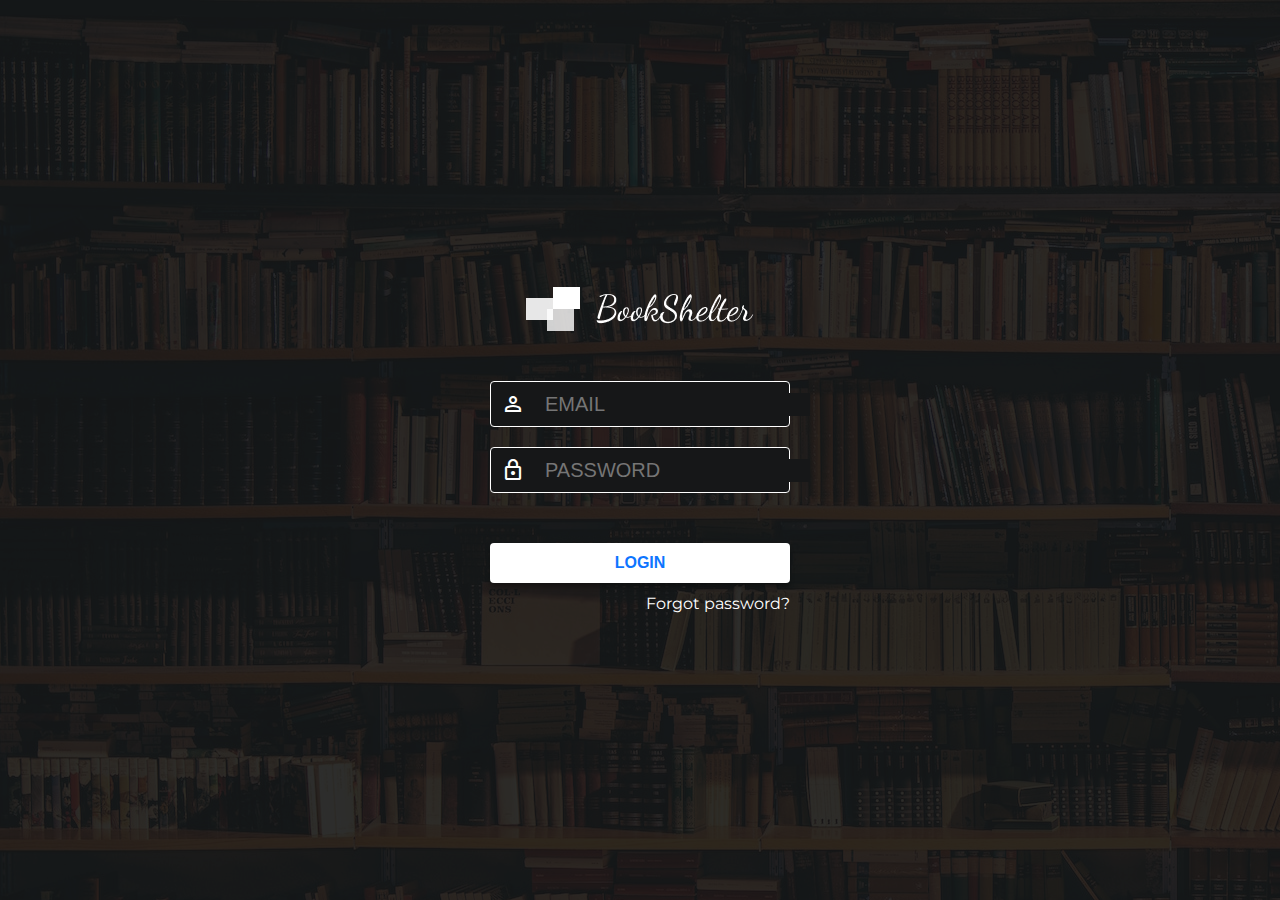
<file: index.html>
<!DOCTYPE html>
<html lang="en">
<head>
    <meta charset="UTF-8">
    <meta http-equiv="X-UA-Compatible" content="IE=edge">
    <meta name="viewport" content="width=device-width, initial-scale=1.0">
    <title>Book</title>
    <link rel="stylesheet" href="./css_scss/index.css">
    <link rel="stylesheet" href="https://fonts.googleapis.com/css2?family=Material+Symbols+Outlined:opsz,wght,FILL,GRAD@48,400,0,0" />
    <link href="https://cdn.jsdelivr.net/npm/bootstrap@5.2.3/dist/css/bootstrap.min.css" rel="stylesheet" integrity="sha384-rbsA2VBKQhggwzxH7pPCaAqO46MgnOM80zW1RWuH61DGLwZJEdK2Kadq2F9CUG65" crossorigin="anonymous">
</head>
<body>
    
     <!-- Loadding -->
     <div class="load">
        <img src="./img/loader.jpg" alt="loader">
    </div>
    <!-- ofcanvas -->


    <div class="offcanvas offcanvas-end" tabindex="-1" id="offcanvasRight" aria-labelledby="offcanvasRightLabel">
      <div class="offcanvas-header">
        <h5 class="offcanvas-title" id="offcanvasRightLabel">Offcanvas right</h5>
        <button type="button" class="btn-close" data-bs-dismiss="offcanvas" aria-label="Close"></button>
      </div>
      <div class="offcanvas-body">
        
      </div>
    </div>
 


    <!-- header -->
    <div class="container">
        <header>
            <img src="./img/gl-logo.png" alt="logo">
            <form > <span class="material-symbols-outlined">search</span><input type="text" placeholder="Search books"></form>
            <button id="logout">Logout</button>
        </header>
        <nav>
            <p class="showing">Showing 18 Result(s)</p>
            <div id="newest" >
                <span class="material-symbols-outlined">today</span>
                <p class="newestP">Order by newest</p>
            </div>
        </nav>
        <div class="hero">
            
            <section class="hero">
                <div class="saved-body">
                    <h2>Bookmarks</h2>
                    <p class="saved-paragrf">If you don’t like to read, you haven’t found the right book</p>
                    <div class="saveds">
                    </div>
    
                </div>
                <div class="bookBody">
                    <div class="book-body">
                    </div>
                   <!-- pogination -->
                   <div class="pogination" >
                       <button type="button" disabled class=" left" ><</button>
                       <button id="btn1" class="poginationBTN" value="1">1</button>
                       <button class="poginationBTN" value="2">2</button>
                       <button class="poginationBTN" value="3">3</button>
                       <button class="poginationBTN" value="4">4</button>
                       <button class="poginationBTN" value="5">5</button>
                       <button class="poginationBTN" value="6">6</button>
                       <button class="poginationBTN" value="7">7</button>
                       <button class="poginationBTN" value="8">8</button>
                       <button class="poginationBTN" value="9">9</button>
                       <button class="poginationBTN" value="10">10</button>
                       <button class="right ">></button>
                   </div>
                </div>
            </section>
        </div>
    </div>

    
    <script src="https://cdn.jsdelivr.net/npm/bootstrap@5.2.3/dist/js/bootstrap.bundle.min.js" integrity="sha384-kenU1KFdBIe4zVF0s0G1M5b4hcpxyD9F7jL+jjXkk+Q2h455rYXK/7HAuoJl+0I4" crossorigin="anonymous"></script>
    <script src="./js/app.js"></script>
</body>
</html>
</file>
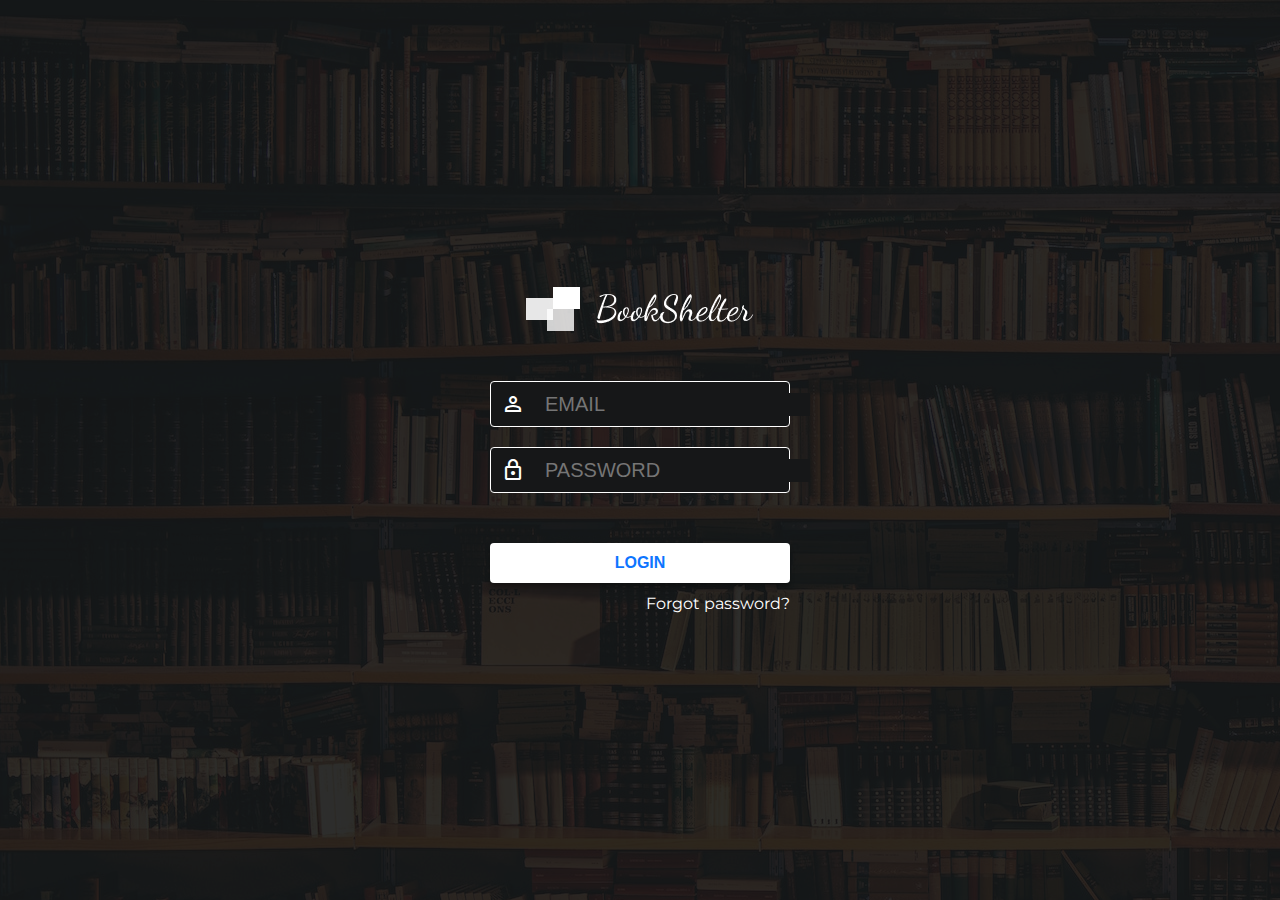
<file: login.html>
<!DOCTYPE html>
<html lang="en">
<head>
    <meta charset="UTF-8">
    <meta http-equiv="X-UA-Compatible" content="IE=edge">
    <meta name="viewport" content="width=device-width, initial-scale=1.0">
    <title>LOGIN</title>
    <link rel="stylesheet" href="./css_scss/main.css">
    <link rel="stylesheet" href="https://fonts.googleapis.com/css2?family=Material+Symbols+Outlined:opsz,wght,FILL,GRAD@48,400,0,0" />
</head>
<body>
  <!-- Loadding -->
    <div class="load">
        <img src="./img/lod.gif" alt="">
    </div>
    <!-- LOGIN -->
    <div class="hero">
      
    </div>
    <img class="logo" src="./img/logo.png" alt="logo">
    <form >
      <div >
        <span class="material-symbols-outlined">person</span>
        <input class="email" type="text" placeholder="EMAIL">
      </div>
      <div class="hero-div">
        <span class="material-symbols-outlined">lock</span>
        <input class="password" type="password" placeholder="PASSWORD">
      </div>
      <button>LOGIN</button>
      <p class="fogotPasword">Forgot password?</p>
    </form>
    <script src="./js/login.js"></script>
</body>
</html>
</file>
<file: css_scss/index.css>
@import url("https://fonts.googleapis.com/css2?family=Rubik&display=swap");
* {
  margin: 0;
  padding: 0;
  box-sizing: border-box;
  font-family: "Rubik";
  font-style: normal;
}

.container {
  max-width: 1300px;
  padding: 0 50px;
  margin: 0 auto;
}

.load {
  display: block;
  position: absolute;
  top: 0;
  bottom: 0;
  left: 0;
  right: 0;
}
.load img {
  width: 100%;
  height: 100vh;
}

header {
  display: flex;
  padding: 11px 0 11px;
  justify-content: space-between;
  align-items: center;
}
header button {
  width: 99px;
  height: 40px;
  background: #0D75FF;
  border-radius: 4px;
  color: white;
  border: none;
}
header button:hover {
  color: #0D75FF;
  background-color: white;
  border: 1px solid #0D75FF;
  box-shadow: 1px 2px 10px 1px #0D75FF;
}
header form {
  display: flex;
  align-items: center;
  gap: 20px;
  border: 1px solid #E3E6EB;
  background-color: #F8FAFD;
  width: 700px;
  height: 48px;
  box-shadow: 0px 0px 3px rgba(0, 0, 0, 0.1);
  border-radius: 30px;
  padding: 10px;
}
header form span {
  color: #B8B9BE;
}
header form input {
  border: none;
  width: 100%;
}
header form input:focus {
  border: none !important;
  outline: none;
}

nav {
  height: 56px;
  box-shadow: 0px 0px 2px rgba(0, 0, 0, 0.15);
  display: flex;
  flex-wrap: wrap;
  align-items: center;
  justify-content: space-between;
}
nav #newest {
  display: flex;
  gap: 8px;
  width: 180px;
  height: 34px;
  background: #A6B0C3;
  border-radius: 4px;
  padding: 5px 10px;
  color: white;
}
nav .showing {
  width: 141px;
  height: 17px;
  font-weight: 500;
  font-size: 14px;
  line-height: 17px;
  color: #222531;
  margin-left: 300px;
}
nav p {
  margin-bottom: 0;
}

.hero {
  display: flex;
  width: 100%;
}
.hero .saved-body {
  width: 25%;
  padding: 25px;
}
.hero .saved-body h2 {
  font-weight: 400;
  font-size: 24px;
  line-height: 28px;
  margin-bottom: 5px;
}
.hero .saved-body .saved-paragrf {
  font-weight: 400;
  font-size: 14px;
  line-height: 155.6%;
}

.saveds {
  display: flex;
  flex-direction: column;
  gap: 15px;
  margin-top: 25px;
}
.saveds .saved-card {
  display: flex;
  align-items: center;
  justify-content: space-between;
  margin-bottom: 15px;
  padding: 10px 15px;
  background: #F8FAFD;
  border-radius: 4px;
}
.saveds .saved-card p, .saveds .saved-card .concats {
  color: #757881;
  margin-top: 5px;
}
.saveds .saved-card .more {
  color: #FF6231;
}

.bookBody {
  padding-top: 40px;
  width: 75%;
  background: white;
}

.book-body {
  display: flex;
  flex-wrap: wrap;
  justify-content: space-evenly;
}
.book-body .book-card {
  width: 30%;
  padding: 5px 15px;
  background-color: white;
  height: 450px;
  margin-bottom: 20px;
  box-shadow: 0px 1px 3px rgba(0, 0, 0, 0.1);
}
.book-body .book-card img {
  padding: 10px 20px;
  width: 100%;
  height: 180px;
}
.book-body .book-card h3 {
  margin-bottom: 2px;
  font-weight: 700;
  font-size: 18px;
  line-height: 21px;
}
.book-body .book-card p {
  font-weight: 500;
  font-size: 13px;
  line-height: 18px;
  color: #757881;
}
.book-body .book-card #bookmar-info {
  margin: 10px 0 5px;
  width: 100%;
}
.book-body .book-card #bookmar-info button {
  width: 45%;
  padding: 8px;
  justify-content: space-between;
  border: none;
  border-radius: 4px;
}
.book-body .book-card #bookmar-info .bookmar-btn {
  background-color: #FFD80D;
}
.book-body .book-card #bookmar-info .bookmar-btn:hover {
  border: 1px solid #FFD80D;
  box-shadow: 2px 2px 10px 1px #FFD80D;
}
.book-body .book-card #bookmar-info .more-btn {
  margin-left: 15px;
  background: rgba(13, 117, 255, 0.05);
  color: #0D75FF;
}
.book-body .book-card #bookmar-info .more-btn:hover {
  border: 1px solid #0D75FF;
  box-shadow: 2px 2px 10px 1px #0D75FF;
}
.book-body .book-card .read-btn {
  background-color: #75828A;
  padding: 8px;
  width: 100%;
  border: none;
  border-radius: 4px;
  color: white;
}
.book-body .book-card .read-btn:hover {
  border: 1px solid #75828A;
  box-shadow: 2px 2px 10px 1px #75828A;
}
.book-body .book-card:hover {
  box-shadow: 2px 2px 10px 1px #757881;
}

.pogination {
  text-align: center;
  margin-top: 20px;
  margin-bottom: 20px;
  display: none;
}
.pogination .poginationBTN {
  padding: 5px;
  border: 1px solid #75acf4;
  color: #0D75FF;
  background-color: white;
  width: 50px;
  height: 50px;
  box-shadow: 0px 0px 3px rgba(0, 0, 0, 0.1);
}
.pogination .poginationBTN:hover {
  color: white;
  background-color: #0D75FF;
}

.left, .right {
  width: 50px;
  height: 50px;
}

.disablet {
  color: #0D75FF;
  border: 1px solid #0D75FF;
}

.right {
  color: #0D75FF;
  border: 1px solid #0D75FF;
}

.offcanvas-body span {
  display: flex;
  width: 100%;
  justify-content: center;
  margin-bottom: 20px;
}
.offcanvas-body img {
  width: 200px;
  height: 200px;
}
.offcanvas-body div {
  display: flex;
  align-items: center;
  justify-content: flex-start;
  gap: 10px;
}
.offcanvas-body .two {
  width: 137.83px;
  height: 40px;
  text-align: center;
  padding: 5px;
  background: rgba(13, 117, 255, 0.09);
  border-radius: 30px;
  color: #0D75FF;
}
.offcanvas-body .one {
  color: #222531;
}
.offcanvas-body .read-end {
  display: flex;
  justify-content: end;
}
.offcanvas-body a {
  text-decoration: none;
  width: 112px;
  height: 35px;
  background: #75828A;
  border-radius: 4px;
  color: white;
  border: none;
  margin-right: 30px;
  text-align: center;
  margin-top: 10px;
}
.offcanvas-body a:hover {
  background: white;
  border: 1px solid #75828A;
  color: #75828A;
}

@media screen and (max-width: 1000px) {
  .container {
    padding: 0 10px !important;
  }
  .saved-body {
    display: none;
  }
  .bookBody {
    width: 100%;
  }
  .left, .right, .poginationBTN {
    width: 40px !important;
    height: 40px !important;
    font-size: 10px;
  }
  .book-body {
    background-color: white;
    flex-wrap: wrap !important;
  }
  .book-card {
    width: 45% !important;
  }
  nav {
    display: none;
  }
}
@media screen and (max-width: 500px) {
  header {
    display: flex;
    flex-direction: column;
    gap: 30px;
  }
  form {
    width: 100% !important;
  }
  .book-body {
    flex-wrap: wrap !important;
  }
  .book-card {
    width: 300px !important;
    height: 400px !important;
  }
}/*# sourceMappingURL=index.css.map */
</file>
<file: css_scss/main.css>
@import url("https://fonts.googleapis.com/css2?family=Montserrat&display=swap");
* {
  margin: 0;
  padding: 0;
  box-sizing: border-box;
}

body {
  position: relative;
  width: 100%;
  height: 100vh;
  background: url(../img/baground-img.jpg);
  font-family: "Montserrat";
  font-style: normal;
  display: flex;
  flex-direction: column;
  align-items: center;
  justify-content: center;
}

.hero {
  position: absolute;
  height: 100vh;
  width: 100%;
  background: #161718;
  opacity: 0.9;
}

.load {
  display: block;
  position: absolute;
  top: 0;
  bottom: 0;
  left: 0;
  right: 0;
}
.load img {
  width: 100%;
  height: 100vh;
}

.logo {
  margin-bottom: 50px;
  z-index: 2;
}

form {
  width: 300px;
  z-index: 2;
}
form div {
  border: 1px solid #FFFFFF;
  border-radius: 4px;
  display: flex;
  align-items: center;
  gap: 20px;
  padding: 10px;
  background-color: #161718;
}
form div span {
  color: white;
}
form input {
  border: none;
  color: white;
  font-size: 20px;
  background-color: #161718;
}
form input:focus {
  border: none;
  outline: none;
}
form .hero-div {
  margin: 20px 0px 50px;
}
form button {
  width: 100%;
  font-weight: 600;
  font-size: 16px;
  line-height: 20px;
  color: #0D75FF;
  background: #FFFFFF;
  box-shadow: 0px 4px 4px rgba(0, 0, 0, 0.3);
  border-radius: 4px;
  padding: 10px;
  border: none;
}
form p {
  color: white;
  margin-top: 11px;
  text-align: end;
}/*# sourceMappingURL=main.css.map */
</file>
